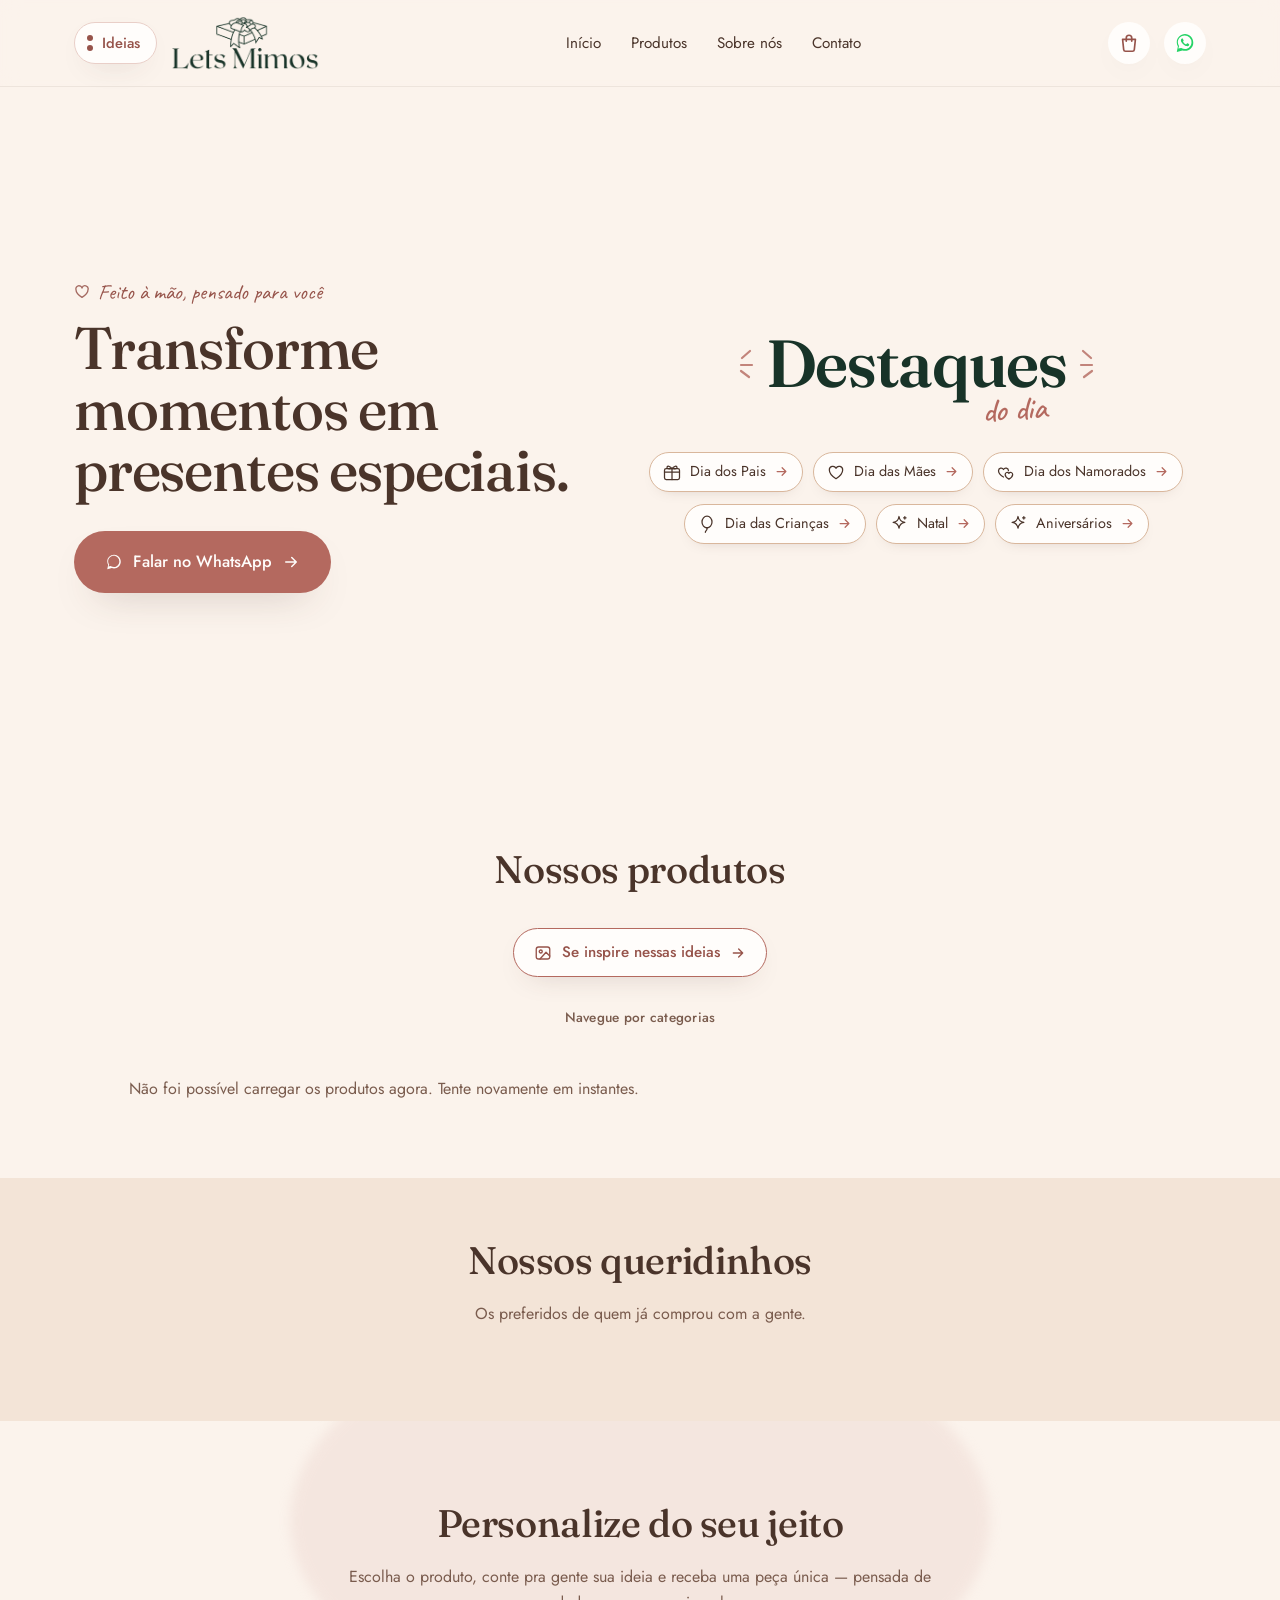
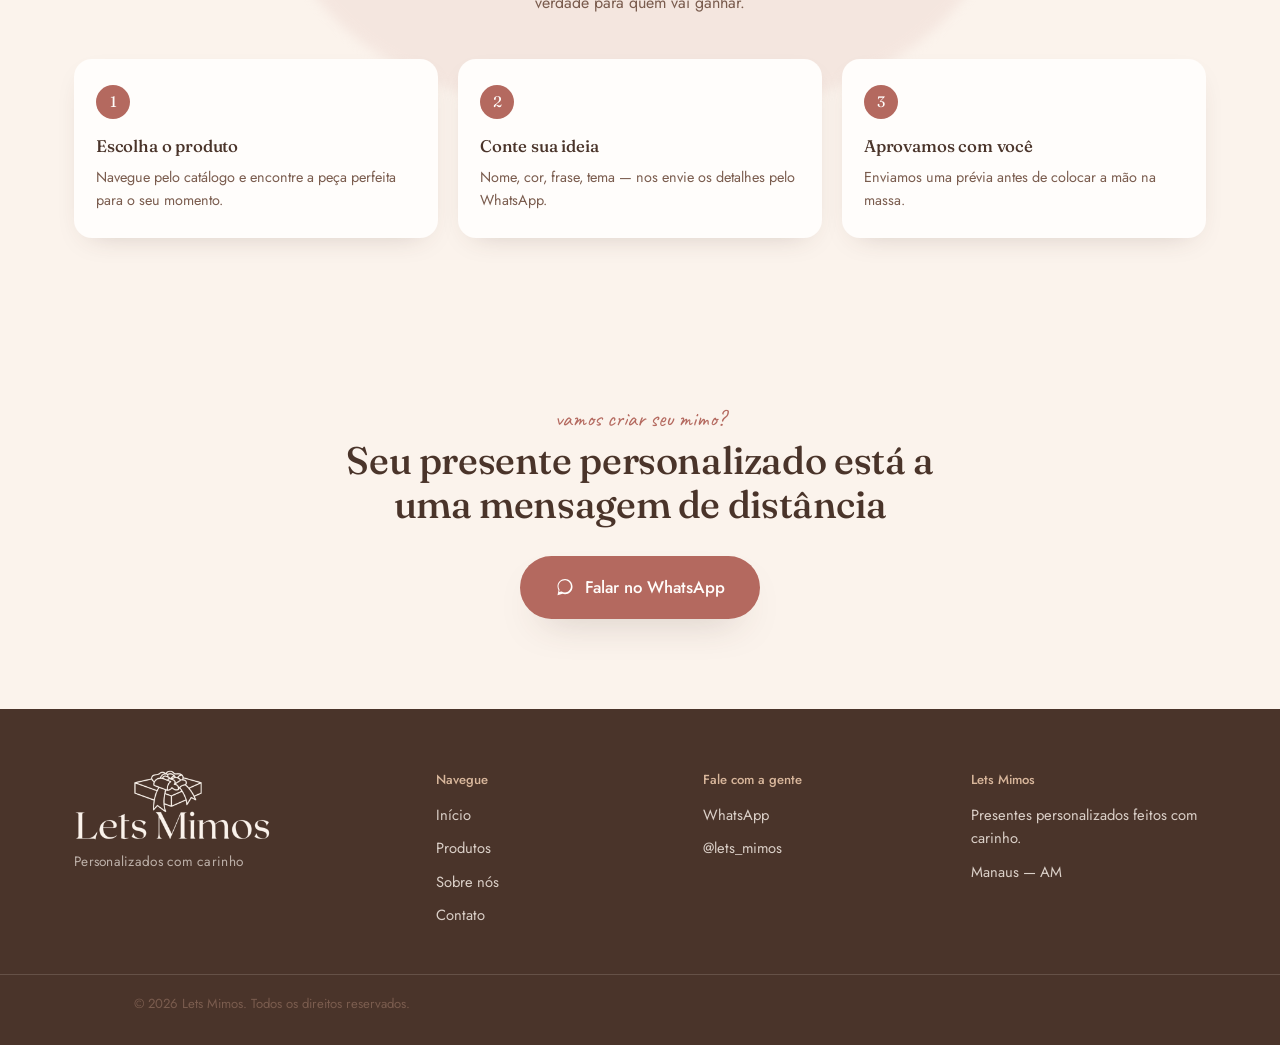
<file: index.html>
<!DOCTYPE html>
<html lang="pt-BR">
<head>
<meta charset="UTF-8">
<meta name="viewport" content="width=device-width, initial-scale=1.0">
<title>Lets Mimos — Personalizados com carinho</title>
<meta name="description" content="Presentes personalizados feitos com carinho: garrafas, cadernos, canecas, chaveiros, ecobags e kits. Peça o seu pelo WhatsApp.">

<link rel="preconnect" href="https://fonts.googleapis.com">
<link rel="preconnect" href="https://fonts.gstatic.com" crossorigin>
<link href="https://fonts.googleapis.com/css2?family=Fraunces:ital,opsz,wght@0,9..144,400;0,9..144,500;0,9..144,600;1,9..144,500&family=Jost:wght@300;400;500;600&family=Caveat:wght@500;600&display=swap" rel="stylesheet">

<link rel="icon" type="image/png" sizes="32x32" href="imagens/favicon-32.png?v=2">
<link rel="apple-touch-icon" sizes="180x180" href="imagens/favicon-180.png?v=2">
<meta name="theme-color" content="#183328">

<link rel="stylesheet" href="css/style.css">
</head>
<body>

<a class="skip-link" href="#produtos">Ir para os produtos</a>

<!-- ===================== HEADER ===================== -->
<header class="site-header" id="topo">
  <div class="header-inner">
    <div class="header-left">
      <button class="ideas-btn" id="ideasBtn" type="button" aria-label="Ideias de presente" aria-expanded="false" aria-controls="ideasDrawer">
        <span class="ideas-dots" aria-hidden="true"><i></i><i></i></span>
        <span class="ideas-btn-label">Ideias</span>
      </button>
      <a class="brand" href="#topo" aria-label="Lets Mimos — voltar ao início">
        <img class="brand-logo" src="imagens/logo.png?v=2" alt="Lets Mimos" width="640" height="234">
      </a>
    </div>

    <nav class="main-nav" id="mainNav">
      <a href="#topo">Início</a>
      <a href="#produtos">Produtos</a>
      <a href="#sobre">Sobre nós</a>
      <a href="#contato">Contato</a>
    </nav>

    <div class="header-actions">
      <button class="cart-btn" id="cartBtn" type="button" aria-label="Abrir carrinho" aria-controls="cartDrawer" aria-expanded="false">
        <svg viewBox="0 0 24 24" width="22" height="22" fill="none" stroke="currentColor" stroke-width="1.8" stroke-linecap="round" stroke-linejoin="round" aria-hidden="true"><path d="M5 8h14l-1.2 11.2a2 2 0 0 1-2 1.8H8.2a2 2 0 0 1-2-1.8L5 8Z"/><path d="M9 10V6.5a3 3 0 0 1 6 0V10"/></svg>
        <span class="cart-count" id="cartCount" hidden>0</span>
      </button>
      <a class="wa-icon-btn" id="headerWaBtn" href="#" target="_blank" rel="noopener" aria-label="Falar no WhatsApp">
        <svg viewBox="0 0 32 32" width="22" height="22" fill="currentColor" aria-hidden="true"><path d="M16.02 3C9.4 3 4 8.36 4 14.96c0 2.2.6 4.27 1.66 6.05L4 29l8.2-2.15a12.9 12.9 0 0 0 3.82.58h.01c6.62 0 12.02-5.36 12.02-11.96C28.05 8.36 22.65 3 16.02 3Zm0 21.86h-.01a10.6 10.6 0 0 1-5.4-1.48l-.39-.23-3.87 1.01 1.03-3.76-.25-.39a9.83 9.83 0 0 1-1.53-5.05c0-5.46 4.46-9.9 9.94-9.9 2.66 0 5.15 1.03 7.03 2.9a9.83 9.83 0 0 1 2.9 6.99c0 5.46-4.46 9.91-9.45 9.91Zm5.45-7.42c-.3-.15-1.76-.87-2.03-.97-.27-.1-.47-.15-.67.15-.2.3-.77.97-.94 1.17-.17.2-.35.22-.65.07-.3-.15-1.25-.46-2.38-1.47-.88-.78-1.47-1.75-1.65-2.05-.17-.3-.02-.46.13-.6.13-.13.3-.35.45-.52.15-.17.2-.3.3-.5.1-.2.05-.37-.02-.52-.07-.15-.67-1.6-.92-2.2-.24-.58-.49-.5-.67-.5-.17-.01-.37-.01-.57-.01-.2 0-.52.07-.79.37-.27.3-1.04 1.02-1.04 2.47 0 1.45 1.06 2.86 1.21 3.06.15.2 2.09 3.2 5.08 4.48.71.31 1.26.49 1.69.62.71.23 1.36.2 1.87.12.57-.08 1.76-.72 2-1.41.25-.7.25-1.29.17-1.41-.07-.13-.27-.2-.57-.35Z"/></svg>
      </a>
      <button class="nav-toggle" id="navToggle" aria-label="Abrir menu" aria-expanded="false" aria-controls="mainNav">
        <span></span><span></span><span></span>
      </button>
    </div>
  </div>
</header>

<!-- ===================== IDEIAS DE PRESENTE (gaveta) ===================== -->
<div class="ideas-overlay" id="ideasOverlay" hidden></div>
<aside class="ideas-drawer" id="ideasDrawer" role="dialog" aria-modal="true" aria-labelledby="ideasTitle" hidden>
  <div class="ideas-head">
    <div>
      <p class="script-note">para inspirar</p>
      <h2 id="ideasTitle">Ideias de presente</h2>
    </div>
    <button class="ideas-close" id="ideasClose" type="button" aria-label="Fechar ideias">
      <svg viewBox="0 0 24 24" width="22" height="22" fill="none" stroke="currentColor" stroke-width="2" stroke-linecap="round" aria-hidden="true"><path d="M6 6l12 12M18 6 6 18"/></svg>
    </button>
  </div>
  <nav class="ideas-body" id="ideasList" aria-label="Ideias de presente">
    <!-- gerado via JS -->
  </nav>
  <a class="ideas-gallery-link" href="galeria.html">
    <span>Ver trabalhos já feitos<small>Se inspire nessas ideias</small></span>
    <svg viewBox="0 0 24 24" width="18" height="18" fill="none" stroke="currentColor" stroke-width="2" stroke-linecap="round" stroke-linejoin="round" aria-hidden="true"><path d="M5 12h14M13 6l6 6-6 6"/></svg>
  </a>
</aside>

<!-- ===================== CARRINHO ===================== -->
<div class="cart-overlay" id="cartOverlay" hidden></div>
<aside class="cart-drawer" id="cartDrawer" role="dialog" aria-modal="true" aria-labelledby="cartTitle" hidden>
  <div class="cart-head">
    <div>
      <p class="script-note">seu pedido</p>
      <h2 id="cartTitle">Carrinho</h2>
    </div>
    <button class="ideas-close" id="cartClose" type="button" aria-label="Fechar carrinho">
      <svg viewBox="0 0 24 24" width="22" height="22" fill="none" stroke="currentColor" stroke-width="2" stroke-linecap="round" aria-hidden="true"><path d="M6 6l12 12M18 6 6 18"/></svg>
    </button>
  </div>
  <div class="cart-body" id="cartBody"><!-- gerado via JS --></div>
  <div class="cart-foot" id="cartFoot" hidden>
    <label class="cart-note">
      <span>Detalhes da personalização <small>(opcional)</small></span>
      <textarea id="cartNote" rows="3" placeholder="Nomes, cores, frases, para quando você precisa…"></textarea>
    </label>
    <div class="cart-total">
      <span>Total</span>
      <strong id="cartTotal">R$ 0,00</strong>
    </div>
    <a class="btn btn-primary cart-send" id="cartSend" href="#" target="_blank" rel="noopener">
      <svg viewBox="0 0 32 32" width="18" height="18" fill="currentColor" aria-hidden="true"><path d="M16.02 3C9.4 3 4 8.36 4 14.96c0 2.2.6 4.27 1.66 6.05L4 29l8.2-2.15a12.9 12.9 0 0 0 3.82.58h.01c6.62 0 12.02-5.36 12.02-11.96C28.05 8.36 22.65 3 16.02 3Z"/></svg>
      Finalizar pedido pelo WhatsApp
    </a>
    <button class="cart-clear" id="cartClear" type="button">Esvaziar carrinho</button>
  </div>
</aside>

<!-- barra do carrinho no celular (aparece quando há itens) -->
<button class="cart-bar" id="cartBar" type="button" hidden>
  <span class="cart-bar-count" id="cartBarCount"></span>
  <strong class="cart-bar-total" id="cartBarTotal"></strong>
  <span class="cart-bar-go">Ver carrinho
    <svg viewBox="0 0 24 24" width="16" height="16" fill="none" stroke="currentColor" stroke-width="2" stroke-linecap="round" stroke-linejoin="round" aria-hidden="true"><path d="M5 12h14M13 6l6 6-6 6"/></svg>
  </span>
</button>

<div class="cart-toast" id="cartToast" role="status" aria-live="polite"></div>

<!-- ===================== PRODUTO ABERTO PELO LINK (?produto=CAD01) ===================== -->
<dialog class="lightbox" id="productViewer" aria-labelledby="productViewerTitle">
  <div class="lightbox-inner">
    <button class="lightbox-close" id="productViewerClose" type="button" aria-label="Fechar">
      <svg viewBox="0 0 24 24" width="22" height="22" fill="none" stroke="currentColor" stroke-width="2" stroke-linecap="round" aria-hidden="true"><path d="M6 6l12 12M18 6 6 18"/></svg>
    </button>
    <div class="lightbox-stage">
      <img id="productViewerImg" alt="">
    </div>
    <div class="lightbox-info">
      <div>
        <span class="product-cat-tag" id="productViewerCat"></span>
        <p class="lightbox-caption"><strong id="productViewerTitle"></strong> <span class="lightbox-code" id="productViewerCode"></span></p>
        <p class="lightbox-desc" id="productViewerDesc" hidden></p>
        <ul class="kit-viewer-items" id="productViewerItems" hidden></ul>
        <p class="lightbox-price" id="productViewerPrice"></p>
      </div>
      <div class="lightbox-actions">
        <div class="buy-row viewer-buy" id="viewerBuy"><!-- gerado via JS --></div>
        <a class="viewer-wa" id="productViewerCta" href="#" target="_blank" rel="noopener">ou pedir só este pelo WhatsApp</a>
      </div>
    </div>
  </div>
</dialog>

<!-- ===================== HERO ===================== -->
<section class="hero" id="hero">
  <div class="hero-inner hero-grid">
    <div class="hero-copy">
      <p class="script-note">
        <svg class="heart-mark" viewBox="0 0 24 24" width="16" height="16" fill="none" stroke="currentColor" stroke-width="2" stroke-linecap="round" stroke-linejoin="round" aria-hidden="true"><path d="M12 20S3 14.5 3 8.6A4.6 4.6 0 0 1 12 6a4.6 4.6 0 0 1 9 2.6C21 14.5 12 20 12 20Z"/></svg>
        Feito à mão, pensado para você
      </p>
      <h1>Transforme momentos em presentes especiais.</h1>
      <a href="#" class="btn btn-primary wa-cta hero-cta" data-wa-msg="Olá! Vim pelo site e quero fazer um pedido personalizado. Pode me ajudar?">
        <svg viewBox="0 0 32 32" width="18" height="18" fill="currentColor" aria-hidden="true"><path d="M16.02 3C9.4 3 4 8.36 4 14.96c0 2.2.6 4.27 1.66 6.05L4 29l8.2-2.15a12.9 12.9 0 0 0 3.82.58h.01c6.62 0 12.02-5.36 12.02-11.96C28.05 8.36 22.65 3 16.02 3Zm0 21.86h-.01a10.6 10.6 0 0 1-5.4-1.48l-.39-.23-3.87 1.01 1.03-3.76-.25-.39a9.83 9.83 0 0 1-1.53-5.05c0-5.46 4.46-9.9 9.94-9.9 2.66 0 5.15 1.03 7.03 2.9a9.83 9.83 0 0 1 2.9 6.99c0 5.46-4.46 9.91-9.45 9.91Z"/></svg>
        Falar no WhatsApp
        <svg class="hero-cta-arrow" viewBox="0 0 24 24" width="18" height="18" fill="none" stroke="currentColor" stroke-width="2" stroke-linecap="round" stroke-linejoin="round" aria-hidden="true"><path d="M5 12h14M13 6l6 6-6 6"/></svg>
      </a>
    </div>

    <!-- Destaques do dia: vêm da Gerência Leiticia → aba Ofertas -->
    <aside class="hero-offers" id="heroOffers" aria-labelledby="offersTitle">
      <div class="offers-head">
        <h2 class="offers-heading" id="offersTitle">
          <span class="offers-title"><svg class="offers-spark" viewBox="0 0 40 40" width="40" height="40" fill="none" stroke="currentColor" stroke-width="2.2" stroke-linecap="round" aria-hidden="true"><path d="M34 8 26 15M36 22H25M33 34l-8-6"/></svg><span>Destaques</span><svg class="offers-spark" viewBox="0 0 40 40" width="40" height="40" fill="none" stroke="currentColor" stroke-width="2.2" stroke-linecap="round" aria-hidden="true"><path d="M6 8l8 7M4 22h11M7 34l8-6"/></svg></span>
          <span class="offers-kicker">do dia</span>
        </h2>
      </div>
      <div class="offers-grid" id="offersGrid">
        <!-- gerado via JS -->
      </div>
    </aside>
  </div>
</section>

<!-- ===================== PRODUTOS ===================== -->
<section class="products" id="produtos">
  <div class="section-inner">
    <div class="products-heading">
      <h2>Nossos produtos</h2>
      <a class="inspire-link" href="galeria.html">
        <svg viewBox="0 0 24 24" width="18" height="18" fill="none" stroke="currentColor" stroke-width="1.8" stroke-linecap="round" stroke-linejoin="round" aria-hidden="true"><rect x="3" y="4" width="18" height="16" rx="3"/><circle cx="9" cy="10" r="2"/><path d="M21 16l-5-5-8 9"/></svg>
        Se inspire nessas ideias
        <svg viewBox="0 0 24 24" width="16" height="16" fill="none" stroke="currentColor" stroke-width="2" stroke-linecap="round" stroke-linejoin="round" aria-hidden="true"><path d="M5 12h14M13 6l6 6-6 6"/></svg>
      </a>
    </div>

    <div class="idea-banner" id="ideaBanner" hidden></div>

    <div class="idea-views" id="ideaViews" role="group" aria-label="Ver kits ou produtos desta ideia" hidden></div>

    <p class="filter-label" id="filterLabel">Navegue por categorias</p>
    <div class="filter-row" id="filterRow">
      <!-- gerado via JS -->
    </div>

    <div class="product-grid" id="productGrid">
      <!-- gerado via JS -->
    </div>
  </div>
</section>

<!-- ===================== QUERIDINHOS ===================== -->
<section class="favorites" id="queridinhos">
  <div class="section-inner">
    <h2>Nossos queridinhos</h2>
    <p class="section-lede">Os preferidos de quem já comprou com a gente.</p>
    <div class="favorites-grid" id="favoritesGrid">
      <!-- gerado via JS -->
    </div>
  </div>
</section>

<!-- ===================== PERSONALIZE ===================== -->
<section class="customize" id="personalize">
  <div class="customize-blob" aria-hidden="true"></div>
  <div class="section-inner customize-inner">
    <div class="customize-copy">
      <h2>Personalize do seu jeito</h2>
      <p>Escolha o produto, conte pra gente sua ideia e receba uma peça única — pensada de verdade para quem vai ganhar.</p>
    </div>

    <ol class="steps">
      <li class="step">
        <span class="step-number">1</span>
        <h3>Escolha o produto</h3>
        <p>Navegue pelo catálogo e encontre a peça perfeita para o seu momento.</p>
      </li>
      <li class="step">
        <span class="step-number">2</span>
        <h3>Conte sua ideia</h3>
        <p>Nome, cor, frase, tema — nos envie os detalhes pelo WhatsApp.</p>
      </li>
      <li class="step">
        <span class="step-number">3</span>
        <h3>Aprovamos com você</h3>
        <p>Enviamos uma prévia antes de colocar a mão na massa.</p>
      </li>
    </ol>
  </div>
</section>

<!-- ===================== CTA FINAL ===================== -->
<section class="final-cta" id="contato">
  <div class="section-inner final-cta-inner">
    <p class="script-note">vamos criar seu mimo?</p>
    <h2>Seu presente personalizado está a uma mensagem de distância</h2>
    <a href="#" class="btn btn-primary btn-large wa-cta" data-wa-msg="Olá! Quero fazer um pedido personalizado na Lets Mimos.">
      <svg viewBox="0 0 32 32" width="20" height="20" fill="currentColor" aria-hidden="true"><path d="M16.02 3C9.4 3 4 8.36 4 14.96c0 2.2.6 4.27 1.66 6.05L4 29l8.2-2.15a12.9 12.9 0 0 0 3.82.58h.01c6.62 0 12.02-5.36 12.02-11.96C28.05 8.36 22.65 3 16.02 3Zm0 21.86h-.01a10.6 10.6 0 0 1-5.4-1.48l-.39-.23-3.87 1.01 1.03-3.76-.25-.39a9.83 9.83 0 0 1-1.53-5.05c0-5.46 4.46-9.9 9.94-9.9 2.66 0 5.15 1.03 7.03 2.9a9.83 9.83 0 0 1 2.9 6.99c0 5.46-4.46 9.91-9.45 9.91Z"/></svg>
      Falar no WhatsApp
    </a>
  </div>
</section>

<!-- ===================== FOOTER ===================== -->
<footer class="site-footer">
  <div class="section-inner footer-inner">
    <div class="footer-brand">
      <img class="footer-logo" src="imagens/logo-claro.png?v=2" alt="Lets Mimos" width="640" height="234">
      <span class="brand-tagline">Personalizados com carinho</span>
    </div>

    <div class="footer-col">
      <h4>Navegue</h4>
      <a href="#topo">Início</a>
      <a href="#produtos">Produtos</a>
      <a href="#sobre">Sobre nós</a>
      <a href="#contato">Contato</a>
    </div>

    <div class="footer-col">
      <h4>Fale com a gente</h4>
      <a href="#" id="footerWaLink" target="_blank" rel="noopener">WhatsApp</a>
      <a href="https://www.instagram.com/lets_mimos/" target="_blank" rel="noopener">@lets_mimos</a>
    </div>

    <div class="footer-col">
      <h4>Lets Mimos</h4>
      <p>Presentes personalizados feitos com carinho.</p>
      <p>Manaus — AM</p>
    </div>
  </div>
  <div class="footer-bottom">
    <p>© <span id="year"></span> Lets Mimos. Todos os direitos reservados.</p>
  </div>
</footer>

<script src="js/script.js"></script>
</body>
</html>
</file>
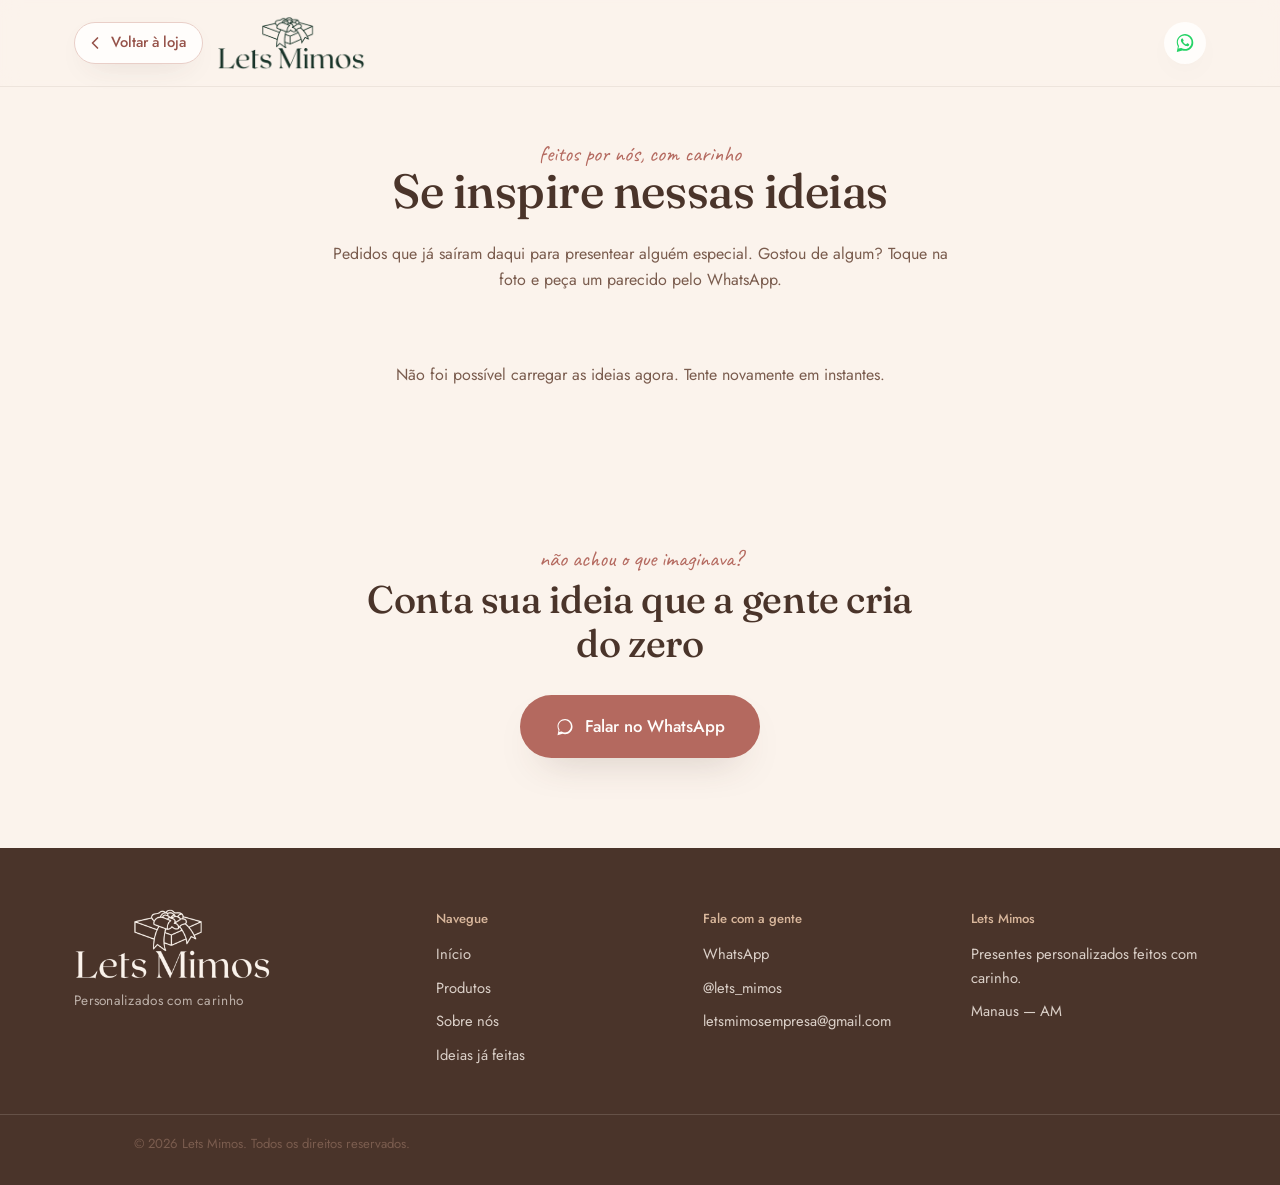
<file: galeria.html>
<!DOCTYPE html>
<html lang="pt-BR">
<head>
<meta charset="UTF-8">
<meta name="viewport" content="width=device-width, initial-scale=1.0">
<title>Se inspire nessas ideias — Lets Mimos</title>
<meta name="description" content="Galeria de presentes personalizados que a Lets Mimos já fez: cadernos, garrafas, quadros e mais. Escolha uma ideia e peça o seu pelo WhatsApp.">

<link rel="preconnect" href="https://fonts.googleapis.com">
<link rel="preconnect" href="https://fonts.gstatic.com" crossorigin>
<link href="https://fonts.googleapis.com/css2?family=Fraunces:ital,opsz,wght@0,9..144,400;0,9..144,500;0,9..144,600;1,9..144,500&family=Jost:wght@300;400;500;600&family=Caveat:wght@500;600&display=swap" rel="stylesheet">

<link rel="icon" type="image/png" sizes="32x32" href="imagens/favicon-32.png?v=2">
<link rel="apple-touch-icon" sizes="180x180" href="imagens/favicon-180.png?v=2">
<meta name="theme-color" content="#183328">

<link rel="stylesheet" href="css/style.css">
</head>
<body>

<a class="skip-link" href="#galeria">Ir para a galeria</a>

<!-- ===================== HEADER ===================== -->
<header class="site-header" id="topo">
  <div class="header-inner">
    <div class="header-left">
      <a class="back-btn" href="index.html" aria-label="Voltar para a loja">
        <svg viewBox="0 0 24 24" width="20" height="20" fill="none" stroke="currentColor" stroke-width="2" stroke-linecap="round" stroke-linejoin="round" aria-hidden="true"><path d="M15 18l-6-6 6-6"/></svg>
        <span class="back-btn-label">Voltar à loja</span>
      </a>
      <a class="brand" href="index.html" aria-label="Lets Mimos — página inicial">
        <img class="brand-logo" src="imagens/logo.png?v=2" alt="Lets Mimos" width="640" height="234">
      </a>
    </div>

    <div class="header-actions">
      <a class="wa-icon-btn" id="headerWaBtn" href="#" target="_blank" rel="noopener" aria-label="Falar no WhatsApp">
        <svg viewBox="0 0 32 32" width="22" height="22" fill="currentColor" aria-hidden="true"><path d="M16.02 3C9.4 3 4 8.36 4 14.96c0 2.2.6 4.27 1.66 6.05L4 29l8.2-2.15a12.9 12.9 0 0 0 3.82.58h.01c6.62 0 12.02-5.36 12.02-11.96C28.05 8.36 22.65 3 16.02 3Zm0 21.86h-.01a10.6 10.6 0 0 1-5.4-1.48l-.39-.23-3.87 1.01 1.03-3.76-.25-.39a9.83 9.83 0 0 1-1.53-5.05c0-5.46 4.46-9.9 9.94-9.9 2.66 0 5.15 1.03 7.03 2.9a9.83 9.83 0 0 1 2.9 6.99c0 5.46-4.46 9.91-9.45 9.91Zm5.45-7.42c-.3-.15-1.76-.87-2.03-.97-.27-.1-.47-.15-.67.15-.2.3-.77.97-.94 1.17-.17.2-.35.22-.65.07-.3-.15-1.25-.46-2.38-1.47-.88-.78-1.47-1.75-1.65-2.05-.17-.3-.02-.46.13-.6.13-.13.3-.35.45-.52.15-.17.2-.3.3-.5.1-.2.05-.37-.02-.52-.07-.15-.67-1.6-.92-2.2-.24-.58-.49-.5-.67-.5-.17-.01-.37-.01-.57-.01-.2 0-.52.07-.79.37-.27.3-1.04 1.02-1.04 2.47 0 1.45 1.06 2.86 1.21 3.06.15.2 2.09 3.2 5.08 4.48.71.31 1.26.49 1.69.62.71.23 1.36.2 1.87.12.57-.08 1.76-.72 2-1.41.25-.7.25-1.29.17-1.41-.07-.13-.27-.2-.57-.35Z"/></svg>
      </a>
    </div>
  </div>
</header>

<!-- ===================== INTRO ===================== -->
<section class="gallery-intro">
  <div class="section-inner">
    <p class="script-note">feitos por nós, com carinho</p>
    <h1>Se inspire nessas ideias</h1>
    <p>Pedidos que já saíram daqui para presentear alguém especial. Gostou de algum? Toque na foto e peça um parecido pelo WhatsApp.</p>
  </div>
</section>

<!-- ===================== GALERIA ===================== -->
<section class="gallery" id="galeria">
  <div class="section-inner">
    <div class="filter-row" id="galleryTabs" role="group" aria-label="Filtrar por tipo">
      <!-- gerado via JS -->
    </div>
    <div id="galleryContent" aria-live="polite">
      <p class="gallery-loading">Carregando as ideias…</p>
    </div>
  </div>
</section>

<!-- ===================== CTA FINAL ===================== -->
<section class="final-cta" id="contato">
  <div class="section-inner final-cta-inner">
    <p class="script-note">não achou o que imaginava?</p>
    <h2>Conta sua ideia que a gente cria do zero</h2>
    <a href="#" class="btn btn-primary btn-large wa-cta" data-wa-msg="Olá! Vi a galeria de ideias da Lets Mimos e quero criar um presente personalizado.">
      <svg viewBox="0 0 32 32" width="20" height="20" fill="currentColor" aria-hidden="true"><path d="M16.02 3C9.4 3 4 8.36 4 14.96c0 2.2.6 4.27 1.66 6.05L4 29l8.2-2.15a12.9 12.9 0 0 0 3.82.58h.01c6.62 0 12.02-5.36 12.02-11.96C28.05 8.36 22.65 3 16.02 3Zm0 21.86h-.01a10.6 10.6 0 0 1-5.4-1.48l-.39-.23-3.87 1.01 1.03-3.76-.25-.39a9.83 9.83 0 0 1-1.53-5.05c0-5.46 4.46-9.9 9.94-9.9 2.66 0 5.15 1.03 7.03 2.9a9.83 9.83 0 0 1 2.9 6.99c0 5.46-4.46 9.91-9.45 9.91Z"/></svg>
      Falar no WhatsApp
    </a>
  </div>
</section>

<!-- ===================== VISUALIZAR FOTO ===================== -->
<dialog class="lightbox" id="lightbox" aria-labelledby="lightboxTitle">
  <div class="lightbox-inner">
    <button class="lightbox-close" id="lightboxClose" type="button" aria-label="Fechar">
      <svg viewBox="0 0 24 24" width="22" height="22" fill="none" stroke="currentColor" stroke-width="2" stroke-linecap="round" aria-hidden="true"><path d="M6 6l12 12M18 6 6 18"/></svg>
    </button>
    <div class="lightbox-stage">
      <button class="lightbox-nav prev" id="lightboxPrev" type="button" aria-label="Foto anterior">
        <svg viewBox="0 0 24 24" width="22" height="22" fill="none" stroke="currentColor" stroke-width="2" stroke-linecap="round" stroke-linejoin="round" aria-hidden="true"><path d="M15 18l-6-6 6-6"/></svg>
      </button>
      <img id="lightboxImg" alt="">
      <button class="lightbox-nav next" id="lightboxNext" type="button" aria-label="Próxima foto">
        <svg viewBox="0 0 24 24" width="22" height="22" fill="none" stroke="currentColor" stroke-width="2" stroke-linecap="round" stroke-linejoin="round" aria-hidden="true"><path d="M9 18l6-6-6-6"/></svg>
      </button>
    </div>
    <div class="lightbox-info">
      <div>
        <span class="product-cat-tag" id="lightboxType"></span>
        <p class="lightbox-caption" id="lightboxTitle"></p>
        <p class="lightbox-price" id="lightboxPrice" hidden></p>
      </div>
      <a class="btn btn-primary" id="lightboxCta" href="#" target="_blank" rel="noopener">Quero um parecido</a>
    </div>
  </div>
</dialog>

<!-- ===================== FOOTER ===================== -->
<footer class="site-footer">
  <div class="section-inner footer-inner">
    <div class="footer-brand">
      <img class="footer-logo" src="imagens/logo-claro.png?v=2" alt="Lets Mimos" width="640" height="234">
      <span class="brand-tagline">Personalizados com carinho</span>
    </div>

    <div class="footer-col">
      <h4>Navegue</h4>
      <a href="index.html">Início</a>
      <a href="index.html#produtos">Produtos</a>
      <a href="index.html#sobre">Sobre nós</a>
      <a href="galeria.html">Ideias já feitas</a>
    </div>

    <div class="footer-col">
      <h4>Fale com a gente</h4>
      <a href="#" id="footerWaLink" target="_blank" rel="noopener">WhatsApp</a>
      <a href="https://www.instagram.com/lets_mimos/" target="_blank" rel="noopener">@lets_mimos</a>
      <a href="mailto:letsmimosempresa@gmail.com">letsmimosempresa@gmail.com</a>
    </div>

    <div class="footer-col">
      <h4>Lets Mimos</h4>
      <p>Presentes personalizados feitos com carinho.</p>
      <p>Manaus — AM</p>
    </div>
  </div>
  <div class="footer-bottom">
    <p>© <span id="year"></span> Lets Mimos. Todos os direitos reservados.</p>
  </div>
</footer>

<script src="js/galeria.js"></script>
</body>
</html>
</file>
<file: css/style.css>
/* ============================================================
   Lets Mimos — folha de estilos
   ============================================================ */

:root {
  --cream:        #FBF3EC;
  --cream-deep:   #F3E4D7;
  --white:        #FFFDFB;
  --rose:         #B4695F;
  --rose-deep:    #96534A;
  --rose-soft:    #E9CFC8;
  --nude:         #D9B79C;
  --brown:        #4A342A;
  --brown-soft:   #7A5C4E;
  --whatsapp:     #25D366;

  --font-display: "Fraunces", serif;
  --font-body:    "Jost", sans-serif;
  --font-script:  "Caveat", cursive;

  --radius-lg: 28px;
  --radius-md: 18px;
  --radius-sm: 10px;

  --shadow-soft: 0 18px 40px -22px rgba(74, 52, 42, 0.35);
  --shadow-card: 0 10px 30px -16px rgba(74, 52, 42, 0.28);

  --content-width: 1180px;
}

@media (prefers-reduced-motion: reduce) {
  * { animation-duration: 0.01ms !important; animation-iteration-count: 1 !important; transition-duration: 0.01ms !important; scroll-behavior: auto !important; }
}

* { box-sizing: border-box; }

/* garante que elementos com o atributo hidden fiquem escondidos mesmo com display definido na classe */
[hidden] { display: none !important; }
html { scroll-behavior: smooth; }

body {
  margin: 0;
  background: var(--cream);
  color: var(--brown);
  font-family: var(--font-body);
  font-size: 16px;
  line-height: 1.6;
  -webkit-font-smoothing: antialiased;
}

img, svg { max-width: 100%; display: block; }

a { color: inherit; text-decoration: none; }

h1, h2, h3 {
  font-family: var(--font-display);
  color: var(--brown);
  margin: 0 0 0.5em;
  font-weight: 500;
  letter-spacing: -0.01em;
}

h1 { font-size: clamp(2.3rem, 5vw, 3.6rem); line-height: 1.08; }
h2 { font-size: clamp(1.7rem, 3.2vw, 2.4rem); line-height: 1.15; }
h3 { font-size: 1.15rem; }

p { margin: 0 0 1em; max-width: 62ch; color: var(--brown-soft); }

.script-note {
  font-family: var(--font-script);
  font-size: 1.4rem;
  color: var(--rose);
  margin: 0 0 0.3em;
  line-height: 1;
}

.section-inner {
  max-width: var(--content-width);
  margin: 0 auto;
  padding: 0 24px;
}

.skip-link {
  position: absolute; left: -999px; top: 0;
  background: var(--brown); color: var(--cream);
  padding: 10px 16px; border-radius: 0 0 8px 0; z-index: 999;
}
.skip-link:focus { left: 0; }

:focus-visible {
  outline: 2.5px solid var(--rose-deep);
  outline-offset: 3px;
}

/* ---------- buttons ---------- */
.btn {
  display: inline-flex;
  align-items: center;
  gap: 10px;
  padding: 14px 26px;
  border-radius: 999px;
  font-family: var(--font-body);
  font-weight: 500;
  font-size: 0.98rem;
  cursor: pointer;
  border: 1.5px solid transparent;
  transition: transform 0.18s ease, box-shadow 0.18s ease, background 0.18s ease;
}
.btn:hover { transform: translateY(-2px); }

.btn-primary {
  background: var(--rose);
  color: var(--white);
  box-shadow: var(--shadow-soft);
}
.btn-primary:hover { background: var(--rose-deep); }

.btn-outline {
  background: transparent;
  border-color: var(--rose);
  color: var(--rose-deep);
}
.btn-outline:hover { background: var(--rose-soft); }

.btn-large { padding: 17px 34px; font-size: 1.05rem; }

.btn svg { flex-shrink: 0; }

/* ---------- icon frames (product placeholders) ---------- */
.icon-frame {
  display: flex; align-items: center; justify-content: center;
  background: var(--white);
  color: var(--rose-deep);
  border-radius: var(--radius-md);
  box-shadow: var(--shadow-card);
  width: 100%; height: 100%;
  padding: 18%;
}
.icon-frame svg { width: 100%; height: 100%; }

/* ============================================================
   HEADER
   ============================================================ */
.site-header {
  position: sticky; top: 0; z-index: 100;
  background: rgba(251, 243, 236, 0.86);
  backdrop-filter: blur(10px);
  border-bottom: 1px solid rgba(74, 52, 42, 0.08);
}
.header-inner {
  max-width: var(--content-width);
  margin: 0 auto;
  padding: 16px 24px;
  display: flex;
  align-items: center;
  justify-content: space-between;
  gap: 20px;
}

.header-left { display: flex; align-items: center; gap: 14px; flex-shrink: 0; }
.brand { display: flex; align-items: center; flex-shrink: 0; }
.brand-logo {
  height: 54px;
  width: auto;
  flex-shrink: 0;
}
.brand-text { display: flex; flex-direction: column; line-height: 1.1; }
.brand-name {
  font-family: var(--font-script);
  font-size: 1.9rem;
  color: var(--rose-deep);
}
.brand-tagline {
  font-size: 0.72rem;
  color: var(--brown-soft);
  letter-spacing: 0.02em;
}

.main-nav { display: flex; gap: 30px; }
.main-nav a {
  font-size: 0.95rem;
  color: var(--brown);
  position: relative;
  padding: 4px 0;
}
.main-nav a::after {
  content: "";
  position: absolute; left: 0; right: 100%; bottom: -2px;
  height: 1.5px; background: var(--rose);
  transition: right 0.25s ease;
}
.main-nav a:hover::after { right: 0; }

.header-actions { display: flex; align-items: center; gap: 14px; }

.wa-icon-btn {
  display: flex; align-items: center; justify-content: center;
  width: 42px; height: 42px;
  border-radius: 50%;
  background: var(--white);
  color: var(--whatsapp);
  box-shadow: var(--shadow-card);
  transition: transform 0.18s ease;
}
.wa-icon-btn:hover { transform: scale(1.06); }

.nav-toggle {
  display: none;
  flex-direction: column;
  gap: 5px;
  width: 34px; height: 34px;
  border: none; background: none; cursor: pointer;
  padding: 6px;
}
.nav-toggle span {
  display: block; height: 2px; width: 100%;
  background: var(--brown);
  border-radius: 2px;
  transition: transform 0.25s ease, opacity 0.25s ease;
}
.nav-toggle[aria-expanded="true"] span:nth-child(1) { transform: translateY(7px) rotate(45deg); }
.nav-toggle[aria-expanded="true"] span:nth-child(2) { opacity: 0; }
.nav-toggle[aria-expanded="true"] span:nth-child(3) { transform: translateY(-7px) rotate(-45deg); }

/* ============================================================
   HERO
   ============================================================ */
.hero {
  position: relative;
  display: flex;
  align-items: center;
  /* ocupa quase a tela toda e deixa "Nossos produtos" aparecer lá embaixo */
  min-height: calc(100vh - 200px);
  min-height: calc(100svh - 200px);
  background: var(--cream);
}

.hero-inner {
  position: relative;
  max-width: var(--content-width);
  margin: 0 auto;
  width: 100%;
  padding: 48px 24px;
}

.hero-grid {
  display: grid;
  grid-template-columns: minmax(0, 0.95fr) minmax(0, 1.1fr);
  gap: clamp(28px, 4vw, 64px);
  align-items: center;
}

.hero-copy { max-width: 540px; }
.hero-copy .script-note {
  display: inline-flex;
  align-items: center;
  gap: 8px;
  color: var(--rose-deep);
  font-size: 1.35rem;
  margin-bottom: 14px;
}
.script-note .heart-mark { flex-shrink: 0; opacity: 0.85; }
.hero-copy h1 {
  color: var(--brown);
  font-size: clamp(2.6rem, 4.6vw, 4rem);
  line-height: 1.04;
  letter-spacing: -0.02em;
  margin-bottom: 30px;
}
.hero-lede {
  font-size: 1.12rem;
  line-height: 1.6;
  max-width: 44ch;
  margin-bottom: 30px;
}
.hero-cta { padding: 17px 30px; font-size: 1.02rem; }
.hero-cta-arrow { transition: transform 0.2s ease; }
.hero-cta:hover .hero-cta-arrow { transform: translateX(4px); }

.hero.no-offers .hero-grid { grid-template-columns: 1fr; }

/* ---------- ofertas (lado direito) ---------- */
.hero-offers { text-align: center; }
.offers-head { margin-bottom: 26px; }
.offers-heading {
  margin: 0;
  display: flex;
  flex-direction: column;
  align-items: center;
}
.offers-kicker {
  display: block;
  margin: -4px 0 0 34%;
  font-family: var(--font-script);
  font-size: clamp(1.8rem, 2.6vw, 2.3rem);
  line-height: 1;
  color: var(--rose);
  transform: rotate(-4deg);
}
.offers-title {
  display: inline-flex; align-items: center; justify-content: center; gap: 10px;
  margin: 0;
  font-family: var(--font-display);
  font-size: clamp(3rem, 5.2vw, 4.6rem);
  font-weight: 600;
  line-height: 1;
  letter-spacing: -0.02em;
  color: #183328; /* verde da logo */
}
.offers-spark { flex-shrink: 0; color: var(--rose); opacity: 0.8; }

.offers-grid {
  display: flex;
  flex-wrap: wrap;
  justify-content: center;
  gap: 12px 10px;
  max-width: 620px;
  margin: 0 auto;
}

/* cada oferta é um botão arredondado (pílula) */
.offer-card {
  display: inline-flex;
  align-items: center;
  gap: 8px;
  padding: 9px 13px 9px 12px;
  border: 1px solid var(--nude);
  border-radius: 999px;
  background: var(--white);
  color: var(--brown);
  text-align: left;
  cursor: pointer;
  font: inherit;
  box-shadow: 0 6px 16px -12px rgba(74, 52, 42, 0.35);
  transition: transform 0.25s ease, background 0.25s ease, border-color 0.25s ease, box-shadow 0.25s ease, color 0.25s ease;
}
.offer-icon { display: flex; flex-shrink: 0; color: var(--brown); transition: color 0.25s ease; }
.offer-text { display: flex; flex-direction: column; line-height: 1.2; }
.offer-name { font-size: 0.9rem; color: var(--brown); white-space: nowrap; }
.offer-detail { margin-top: 1px; font-size: 0.72rem; color: var(--rose-deep); }
.offer-arrow { flex-shrink: 0; color: var(--rose); transition: transform 0.25s ease, color 0.25s ease; }

.offer-card:hover,
.offer-card:focus-visible {
  transform: translateY(-2px);
  background: #F8E6E1;
  border-color: var(--rose);
  box-shadow: var(--shadow-card);
}
.offer-card:hover .offer-icon,
.offer-card:focus-visible .offer-icon { color: var(--rose-deep); }
.offer-card:hover .offer-arrow,
.offer-card:focus-visible .offer-arrow { color: var(--rose-deep); transform: translateX(3px); }


/* ============================================================
   CATEGORIES
   ============================================================ */
.cat-row {
  display: grid;
  grid-template-columns: repeat(4, 1fr);
  gap: 14px;
}
@media (max-width: 720px) { .cat-row { grid-template-columns: repeat(2, 1fr); } }

.cat-chip {
  display: flex;
  flex-direction: column;
  align-items: center;
  gap: 10px;
  padding: 22px 12px;
  background: var(--white);
  border-radius: var(--radius-md);
  box-shadow: var(--shadow-card);
  cursor: pointer;
  border: 1.5px solid transparent;
  transition: border-color 0.2s ease, transform 0.2s ease;
  font-size: 0.92rem;
  color: var(--brown);
}
.cat-chip:hover { transform: translateY(-3px); }
.cat-chip.active { border-color: var(--rose); color: var(--rose-deep); }
.cat-chip .cat-icon {
  width: 30px; height: 30px;
  color: var(--rose-deep);
}

.cat-chip-photo {
  padding: 0;
  aspect-ratio: 1/1;
  background-size: cover;
  background-position: center;
  overflow: hidden;
}
.cat-chip-photo.active { border-width: 2.5px; }

/* ============================================================
   PRODUCTS
   ============================================================ */
.products { padding: 60px 0; scroll-margin-top: 72px; }
.products-heading { text-align: center; margin-bottom: 30px; }
.products-heading p { margin: 0 auto; }

.filter-row {
  display: flex;
  flex-wrap: wrap;
  gap: 10px;
  justify-content: center;
  margin-bottom: 36px;
}
.filter-btn {
  padding: 9px 18px;
  border-radius: 999px;
  border: 1.5px solid var(--nude);
  background: transparent;
  color: var(--brown-soft);
  font-family: var(--font-body);
  font-size: 0.88rem;
  cursor: pointer;
  transition: all 0.2s ease;
}
.filter-btn:hover { border-color: var(--rose); color: var(--rose-deep); }
.filter-btn.active {
  background: var(--rose);
  border-color: var(--rose);
  color: var(--white);
}

.product-grid {
  display: grid;
  grid-template-columns: repeat(auto-fill, minmax(240px, 1fr));
  gap: 26px;
}

.product-card {
  background: var(--white);
  border-radius: var(--radius-md);
  overflow: hidden;
  box-shadow: var(--shadow-card);
  display: flex;
  flex-direction: column;
  transition: transform 0.22s ease, box-shadow 0.22s ease;
}
.product-card:hover { transform: translateY(-5px); box-shadow: var(--shadow-soft); }

.product-photo {
  display: block;
  width: 100%;
  aspect-ratio: 4/5;
  padding: 0;
  border: none;
  border-radius: 0;
  background: var(--cream-deep);
  overflow: hidden;
  cursor: zoom-in;
}
.product-photo.icon-frame { padding: 16%; }
.product-photo img {
  width: 100%;
  height: 100%;
  object-fit: cover;
  border-radius: inherit;
}

.product-body { padding: 18px 20px 22px; display: flex; flex-direction: column; gap: 6px; flex: 1; }
.product-cat-tag {
  align-self: flex-start;
  font-size: 0.72rem;
  color: var(--rose-deep);
  background: var(--rose-soft);
  padding: 3px 10px;
  border-radius: 999px;
  margin-bottom: 4px;
}
.product-body h3 { margin-bottom: 2px; }
.product-desc { font-size: 0.9rem; margin-bottom: 6px; }
.product-price {
  font-family: var(--font-display);
  font-size: 1.3rem;
  color: var(--brown);
  margin: 0 0 12px;
}
.product-price span { font-size: 0.75rem; color: var(--brown-soft); font-family: var(--font-body); }

.product-btn {
  margin-top: auto;
  display: flex;
  align-items: center;
  justify-content: center;
  gap: 8px;
  padding: 11px 16px;
  border-radius: 999px;
  background: var(--cream-deep);
  color: var(--rose-deep);
  font-size: 0.88rem;
  font-weight: 500;
  transition: background 0.2s ease, color 0.2s ease;
}
.product-btn:hover { background: var(--rose); color: var(--white); }
.product-btn-icon { flex-shrink: 0; display: none; }
.product-btn .label-short { display: none; }

/* ============================================================
   FAVORITES
   ============================================================ */
.favorites { padding: 60px 0; background: var(--cream-deep); }
.favorites h2, .favorites .section-lede { text-align: center; }
.favorites .section-lede { margin: 0 auto 34px; }

.favorites-grid {
  display: grid;
  grid-template-columns: repeat(auto-fit, minmax(220px, 1fr));
  gap: 22px;
}
.fav-card {
  background: var(--white);
  border-radius: var(--radius-md);
  box-shadow: var(--shadow-card);
  padding: 22px;
  text-align: center;
}
.fav-photo {
  width: 88px; height: 88px;
  margin: 0 auto 14px;
  border-radius: 50%;
  background: var(--cream-deep);
  overflow: hidden;
}
.fav-photo.icon-frame { padding: 20%; }
.fav-photo img {
  width: 100%;
  height: 100%;
  object-fit: cover;
  border-radius: 50%;
}
.fav-card h3 { margin-bottom: 4px; font-size: 1.05rem; }
.fav-card .product-price { font-size: 1.1rem; margin-bottom: 0; }

/* ============================================================
   CUSTOMIZE / STEPS
   ============================================================ */
.customize { position: relative; padding: 80px 0; overflow: hidden; }
.customize-blob {
  position: absolute; top: -100px; left: 50%; transform: translateX(-50%);
  width: 700px; height: 400px;
  background: var(--rose-soft);
  opacity: 0.35;
  border-radius: 50%;
  filter: blur(6px);
  z-index: 0;
}
.customize-inner { position: relative; z-index: 1; }
.customize-copy { max-width: 640px; margin: 0 auto 44px; text-align: center; }
.customize-copy p { margin: 0 auto; }

.steps {
  list-style: none;
  margin: 0; padding: 0;
  display: grid;
  grid-template-columns: repeat(3, 1fr);
  gap: 20px;
}

.step {
  background: var(--white);
  border-radius: var(--radius-md);
  padding: 26px 22px;
  box-shadow: var(--shadow-card);
}
.step-number {
  display: inline-flex;
  align-items: center; justify-content: center;
  width: 34px; height: 34px;
  border-radius: 50%;
  background: var(--rose);
  color: var(--white);
  font-family: var(--font-display);
  font-size: 0.95rem;
  margin-bottom: 14px;
}
.step h3 { margin-bottom: 6px; font-size: 1.05rem; }
.step p { font-size: 0.9rem; margin: 0; }

/* ============================================================
   KITS
   ============================================================ */
.kits { padding: 60px 0 80px; }
.kits-card {
  background: var(--brown);
  color: var(--cream);
  border-radius: var(--radius-lg);
  padding: 56px;
  display: grid;
  grid-template-columns: 1.2fr 0.8fr;
  gap: 40px;
  align-items: center;
}
.kits-card h2, .kits-card p { color: var(--cream); }
.kits-card p { opacity: 0.85; }
.kits-card .btn-outline { border-color: var(--nude); color: var(--cream); }
.kits-card .btn-outline:hover { background: rgba(255,255,255,0.08); }

.kits-visual { max-width: 200px; margin: 0 auto; aspect-ratio: 1/1; }
.kits-visual .icon-frame { background: var(--cream); color: var(--rose-deep); }

/* ============================================================
   ABOUT
   ============================================================ */
.about { padding: 80px 0; }
.about-inner {
  display: grid;
  grid-template-columns: 0.7fr 1.3fr;
  gap: 50px;
  align-items: center;
}
.about-visual { max-width: 220px; aspect-ratio: 1/1; }
.about-visual .icon-frame { border-radius: 50%; }
.about-copy p { max-width: 60ch; }

/* ============================================================
   TESTIMONIALS
   ============================================================ */
.testimonials { padding: 60px 0 80px; background: var(--cream-deep); }
.testimonials h2 { text-align: center; margin-bottom: 34px; }

.testimonial-track {
  display: grid;
  grid-template-columns: repeat(3, 1fr);
  gap: 22px;
}
@media (max-width: 900px) { .testimonial-track { grid-template-columns: 1fr; } }

.testimonial-card {
  background: var(--white);
  border-radius: var(--radius-md);
  padding: 26px;
  box-shadow: var(--shadow-card);
}
.testimonial-stars { color: var(--rose); font-size: 0.95rem; margin-bottom: 10px; letter-spacing: 2px; }
.testimonial-quote { font-style: italic; margin-bottom: 14px; }
.testimonial-name { font-weight: 500; color: var(--brown); font-size: 0.92rem; }

/* ============================================================
   FINAL CTA
   ============================================================ */
.final-cta { padding: 90px 0; text-align: center; }
.final-cta-inner { max-width: 640px; margin: 0 auto; }
.final-cta h2 { margin-bottom: 30px; }

/* ============================================================
   FOOTER
   ============================================================ */
.site-footer { background: var(--brown); color: var(--cream); padding: 60px 0 0; }
.footer-inner {
  display: grid;
  grid-template-columns: 1.4fr 1fr 1fr 1fr;
  gap: 32px;
  padding-bottom: 46px;
}
.footer-brand { display: flex; flex-direction: column; align-items: flex-start; gap: 10px; }
.footer-logo {
  height: 72px;
  width: auto;
}
.footer-brand .brand-tagline { color: rgba(251,243,236,0.65); font-size: 0.85rem; }

.footer-col { display: flex; flex-direction: column; gap: 10px; }
.footer-col h4 {
  font-family: var(--font-body);
  font-size: 0.82rem;
  text-transform: none;
  color: var(--nude);
  margin: 0 0 4px;
  font-weight: 500;
}
.footer-col a, .footer-col p { color: rgba(251,243,236,0.82); font-size: 0.92rem; margin: 0; }
.footer-col a:hover { color: var(--cream); }

.footer-bottom {
  border-top: 1px solid rgba(251,243,236,0.15);
  padding: 18px 24px;
  text-align: center;
  font-size: 0.82rem;
  color: rgba(251,243,236,0.6);
}

/* ============================================================
   IDEIAS DE PRESENTE — botão, gaveta e faixa de filtro
   ============================================================ */
.ideas-btn {
  display: inline-flex; align-items: center; gap: 9px;
  height: 42px;
  padding: 0 16px 0 12px;
  border-radius: 999px;
  border: 1.5px solid var(--rose-soft);
  background: var(--white);
  color: var(--rose-deep);
  font: 500 0.92rem var(--font-body);
  cursor: pointer;
  box-shadow: var(--shadow-card);
  transition: border-color 0.18s ease, transform 0.18s ease;
}
.ideas-btn:hover { border-color: var(--rose); transform: translateY(-1px); }
.ideas-btn[aria-expanded="true"] { border-color: var(--rose); }
.ideas-dots { display: inline-flex; flex-direction: column; gap: 4px; }
.ideas-dots i {
  display: block;
  width: 6px; height: 6px;
  border-radius: 50%;
  background: currentColor;
}

.ideas-overlay {
  position: fixed; inset: 0; z-index: 200;
  background: rgba(74, 52, 42, 0.38);
  opacity: 0;
  transition: opacity 0.25s ease;
}
.ideas-overlay.show { opacity: 1; }

.ideas-drawer {
  position: fixed; top: 0; left: 0; bottom: 0; z-index: 210;
  width: min(380px, 88vw);
  background: var(--cream);
  box-shadow: 18px 0 50px -20px rgba(74, 52, 42, 0.45);
  display: flex; flex-direction: column;
  transform: translateX(-102%);
  transition: transform 0.28s ease;
  padding-top: env(safe-area-inset-top, 0px);
}
.ideas-drawer.open { transform: translateX(0); }

.ideas-head {
  display: flex; align-items: flex-start; justify-content: space-between; gap: 12px;
  padding: 22px 20px 16px 24px;
  border-bottom: 1px solid rgba(74, 52, 42, 0.1);
}
.ideas-head h2 { margin: 0; font-size: 1.55rem; }
.ideas-head .script-note { font-size: 1.2rem; }
.ideas-close {
  display: flex; align-items: center; justify-content: center;
  width: 40px; height: 40px;
  border: none; border-radius: 50%;
  background: var(--white);
  color: var(--brown);
  cursor: pointer;
  box-shadow: var(--shadow-card);
  flex-shrink: 0;
}

.ideas-body {
  flex: 1;
  overflow-y: auto;
  padding: 8px 12px calc(28px + env(safe-area-inset-bottom, 0px));
  overscroll-behavior: contain;
}
.ideas-group { padding: 14px 12px 6px; }
.ideas-group + .ideas-group { border-top: 1px solid rgba(74, 52, 42, 0.1); margin-top: 6px; }

/* título do grupo: faixa colorida com ícone, bem diferente dos itens */
.ideas-group-title {
  display: flex; align-items: center; gap: 10px;
  margin: 0 -12px 6px;
  padding: 10px 14px;
  border-radius: var(--radius-sm);
  background: var(--rose);
  color: var(--white);
  font-family: var(--font-display);
  font-size: 1.05rem;
  font-weight: 600;
}
.ideas-group-title svg { flex-shrink: 0; opacity: 0.95; }
.ideas-group ul { list-style: none; margin: 0; padding: 0; }

.idea-link {
  display: flex; align-items: center; justify-content: space-between; gap: 12px;
  padding: 10px 12px;
  margin: 0 -12px;
  width: calc(100% + 24px);
  border: none;
  border-radius: var(--radius-sm);
  background: none;
  color: var(--brown);
  font: 400 0.96rem/1.35 var(--font-body);
  text-align: left;
  cursor: pointer;
}
.idea-link:hover { background: var(--white); }
.idea-link.active { background: var(--white); color: var(--rose-deep); font-weight: 500; }
.idea-link small { display: block; font-size: 0.78rem; color: var(--brown-soft); margin-top: 2px; }
.idea-arrow { flex-shrink: 0; color: var(--nude); transition: color 0.18s ease, transform 0.18s ease; }
.idea-link:hover .idea-arrow, .idea-link.active .idea-arrow { color: var(--rose-deep); transform: translateX(2px); }

body.no-scroll { overflow: hidden; }

/* faixa que aparece acima dos produtos quando uma ideia está ativa */
/* fica "grudada" logo abaixo do cabeçalho enquanto o cliente rola os produtos da ideia */
.idea-banner {
  position: sticky;
  top: calc(var(--header-h, 86px) + 10px);
  z-index: 40;
  display: flex; align-items: center; gap: 14px;
  max-width: 860px;
  margin: 0 auto 22px;
  padding: 8px 8px 8px 8px;
  background: rgba(255, 253, 251, 0.96);
  backdrop-filter: blur(8px);
  border: 1.5px solid var(--rose-soft);
  border-radius: 999px;
  box-shadow: var(--shadow-card);
}
.idea-back {
  display: inline-flex; align-items: center; gap: 8px;
  flex-shrink: 0;
  padding: 10px 18px 10px 14px;
  border: none;
  border-radius: 999px;
  background: var(--rose);
  color: var(--white);
  font: 500 0.92rem var(--font-body);
  cursor: pointer;
  transition: background 0.2s ease, transform 0.2s ease;
}
.idea-back:hover { background: var(--rose-deep); transform: translateX(-2px); }
.idea-back-short { display: none; }
.idea-banner-text {
  flex: 1;
  min-width: 0;
  margin: 0;
  color: var(--brown-soft);
  font-size: 0.95rem;
  white-space: nowrap; overflow: hidden; text-overflow: ellipsis;
}
.idea-banner-text strong { color: var(--rose-deep); font-weight: 500; }
.idea-clear {
  display: inline-flex; align-items: center; gap: 6px;
  flex-shrink: 0;
  padding: 9px 14px;
  border: 1px solid var(--nude);
  border-radius: 999px;
  background: var(--white);
  color: var(--rose-deep);
  font: 500 0.86rem var(--font-body);
  cursor: pointer;
  transition: border-color 0.2s ease, background 0.2s ease;
}
.idea-clear:hover { border-color: var(--rose); background: #F8E6E1; }

.idea-empty {
  grid-column: 1 / -1;
  text-align: center;
  padding: 36px 20px;
  background: var(--white);
  border-radius: var(--radius-md);
  box-shadow: var(--shadow-card);
}
.idea-empty h3 { margin-bottom: 6px; }
.idea-empty p { margin: 0 auto 18px; }

/* ============================================================
   SE INSPIRE NESSAS IDEIAS — botão, link na gaveta e galeria
   ============================================================ */
.inspire-link {
  display: inline-flex; align-items: center; gap: 10px;
  margin-top: 18px;
  padding: 11px 20px;
  border-radius: 999px;
  border: 1.5px solid var(--rose);
  background: var(--white);
  color: var(--rose-deep);
  font-weight: 500;
  font-size: 0.95rem;
  box-shadow: var(--shadow-card);
  transition: background 0.18s ease, color 0.18s ease, transform 0.18s ease;
}
.inspire-link:hover { background: var(--rose); color: var(--white); transform: translateY(-2px); }

.ideas-gallery-link {
  display: flex; align-items: center; justify-content: space-between; gap: 12px;
  margin: 0 16px calc(16px + env(safe-area-inset-bottom, 0px));
  padding: 14px 16px;
  border-radius: var(--radius-md);
  background: var(--rose);
  color: var(--white);
  font-weight: 500;
}
.ideas-gallery-link small { display: block; font-weight: 400; font-size: 0.8rem; opacity: 0.85; }
.ideas-gallery-link:hover { background: var(--rose-deep); }

.back-btn {
  display: inline-flex; align-items: center; gap: 6px;
  height: 42px;
  padding: 0 16px 0 10px;
  border-radius: 999px;
  border: 1.5px solid var(--rose-soft);
  background: var(--white);
  color: var(--rose-deep);
  font-size: 0.92rem;
  font-weight: 500;
  box-shadow: var(--shadow-card);
}
.back-btn:hover { border-color: var(--rose); }

.gallery-intro { padding: 56px 0 8px; text-align: center; }
.gallery-intro p { margin: 0 auto; }
.gallery-intro h1 { font-size: clamp(2rem, 4.4vw, 3rem); }

.gallery { padding: 26px 0 40px; scroll-margin-top: 72px; }
.tab-count { font-size: 0.78rem; opacity: 0.7; margin-left: 2px; }
.gallery-loading { text-align: center; margin: 30px auto; }

.gallery-group + .gallery-group { margin-top: 44px; }
.gallery-group-head {
  display: flex; align-items: baseline; justify-content: space-between; gap: 12px; flex-wrap: wrap;
  margin-bottom: 16px;
}
.gallery-group-head h2 { margin: 0; font-size: clamp(1.4rem, 2.6vw, 1.8rem); }
.gallery-see-all {
  border: none; background: none; cursor: pointer;
  font: 500 0.9rem var(--font-body);
  color: var(--rose-deep);
  text-decoration: underline;
  text-underline-offset: 3px;
  padding: 4px 0;
}

/* grade alinhada: todas as fotos no mesmo formato (a foto inteira abre no clique) */
.gallery-grid { display: grid; grid-template-columns: repeat(3, minmax(0, 1fr)); gap: 18px; }
.gallery-item {
  position: relative;
  display: block;
  width: 100%;
  margin: 0;
  padding: 0;
  border: none;
  aspect-ratio: 4 / 5;
  border-radius: var(--radius-md);
  overflow: hidden;
  background: var(--cream-deep);
  box-shadow: var(--shadow-card);
  cursor: zoom-in;
  break-inside: avoid;
  transition: transform 0.2s ease, box-shadow 0.2s ease;
}
.gallery-item:hover { transform: translateY(-3px); box-shadow: var(--shadow-soft); }
.gallery-item img { width: 100%; height: 100%; object-fit: cover; object-position: center; display: block; }
.gallery-caption {
  position: absolute; left: 10px; right: 10px; bottom: 10px;
  padding: 6px 12px;
  border-radius: 999px;
  background: rgba(255, 253, 251, 0.92);
  color: var(--brown);
  font-size: 0.82rem;
  text-align: left;
  white-space: nowrap; overflow: hidden; text-overflow: ellipsis;
  width: fit-content; max-width: calc(100% - 20px);
}

.lightbox {
  width: min(920px, calc(100vw - 32px));
  max-height: calc(100dvh - 32px);
  padding: 0;
  border: none;
  border-radius: var(--radius-lg);
  background: var(--cream);
  color: var(--brown);
  overflow: hidden;
}
.lightbox::backdrop { background: rgba(74, 52, 42, 0.72); }
.lightbox-inner { position: relative; display: flex; flex-direction: column; max-height: calc(100dvh - 32px); }
.lightbox-close {
  position: absolute; top: 12px; right: 12px; z-index: 2;
  display: flex; align-items: center; justify-content: center;
  width: 42px; height: 42px;
  border: none; border-radius: 50%;
  background: var(--white);
  color: var(--brown);
  box-shadow: var(--shadow-card);
  cursor: pointer;
}
.lightbox-stage {
  position: relative;
  flex: 1;
  min-height: 0;
  display: flex; align-items: center; justify-content: center;
  background: var(--cream-deep);
}
.lightbox-stage img {
  max-width: 100%;
  max-height: calc(100dvh - 190px);
  object-fit: contain;
}
.lightbox-nav {
  position: absolute; top: 50%; transform: translateY(-50%);
  display: flex; align-items: center; justify-content: center;
  width: 44px; height: 44px;
  border: none; border-radius: 50%;
  background: rgba(255, 253, 251, 0.94);
  color: var(--brown);
  box-shadow: var(--shadow-card);
  cursor: pointer;
}
.lightbox-nav.prev { left: 12px; }
.lightbox-nav.next { right: 12px; }
.lightbox-info {
  display: flex; align-items: center; justify-content: space-between; gap: 16px; flex-wrap: wrap;
  padding: 16px 20px calc(16px + env(safe-area-inset-bottom, 0px));
}
.lightbox-caption { margin: 6px 0 0; color: var(--brown); font-size: 1rem; }
.lightbox-price {
  margin: 2px 0 0;
  font-family: var(--font-display);
  font-size: 1.3rem;
  color: var(--brown);
}

.lightbox-caption strong { font-weight: 500; }
.lightbox-code { font-size: 0.8rem; color: var(--brown-soft); margin-left: 4px; }
.lightbox-desc { margin: 4px 0 0; font-size: 0.9rem; }
.lightbox-actions { display: flex; gap: 10px; flex-wrap: wrap; }

/* ---------- vitrines por categoria ---------- */
.filter-label {
  text-align: center;
  margin: 0 auto 12px;
  font-size: 0.85rem;
  font-weight: 500;
  letter-spacing: 0.02em;
  color: var(--brown-soft);
}

.product-grid.shelves-mode { display: block; }

.shelf + .shelf { margin-top: 42px; }
.shelf-head {
  display: flex; align-items: center; justify-content: space-between; gap: 12px;
  margin-bottom: 14px;
  padding-bottom: 10px;
  border-bottom: 1px solid rgba(74, 52, 42, 0.1);
}
.shelf-head h3 {
  margin: 0;
  font-size: clamp(1.25rem, 2.2vw, 1.55rem);
  display: flex; align-items: center; gap: 10px;
}
.shelf-count {
  font-family: var(--font-body);
  font-size: 0.75rem;
  padding: 2px 9px;
  border-radius: 999px;
  background: var(--rose-soft);
  color: var(--rose-deep);
}
.shelf-actions { display: flex; align-items: center; gap: 8px; }
.shelf-arrow {
  display: flex; align-items: center; justify-content: center;
  width: 38px; height: 38px;
  border-radius: 50%;
  border: 1.5px solid var(--nude);
  background: var(--white);
  color: var(--brown);
  cursor: pointer;
  transition: border-color 0.18s ease, color 0.18s ease, opacity 0.18s ease;
}
.shelf-arrow:hover:not(:disabled) { border-color: var(--rose); color: var(--rose-deep); }
.shelf-arrow:disabled { opacity: 0.35; cursor: default; }
.shelf.no-scroll-needed .shelf-arrow { display: none; }
.shelf-all {
  border: none; background: none; cursor: pointer;
  padding: 8px 4px 8px 8px;
  font: 500 0.92rem var(--font-body);
  color: var(--rose-deep);
  text-decoration: underline;
  text-underline-offset: 3px;
  white-space: nowrap;
}

.shelf-track {
  display: flex;
  gap: 20px;
  overflow-x: auto;
  scroll-snap-type: x mandatory;
  scroll-behavior: smooth;
  padding: 4px 4px 22px;
  margin: 0 -4px;
  scrollbar-width: none;
  -webkit-overflow-scrolling: touch;
}
.shelf-track::-webkit-scrollbar { display: none; }
.shelf-track > .product-card {
  flex: 0 0 250px;
  scroll-snap-align: start;
}

/* ---------- kits dentro das ideias ---------- */
.idea-views {
  display: flex; justify-content: center; gap: 10px; flex-wrap: wrap;
  margin: 0 auto 30px;
}
.idea-view-btn {
  display: inline-flex; align-items: center; gap: 8px;
  padding: 11px 20px;
  border-radius: 999px;
  border: 1.5px solid var(--nude);
  background: var(--white);
  color: var(--brown);
  font: 500 0.95rem var(--font-body);
  cursor: pointer;
  transition: all 0.2s ease;
}
.idea-view-btn:hover { border-color: var(--rose); color: var(--rose-deep); }
.idea-view-btn.active { background: var(--rose); border-color: var(--rose); color: var(--white); box-shadow: var(--shadow-soft); }
.idea-view-count {
  min-width: 24px; padding: 1px 8px;
  border-radius: 999px;
  background: var(--rose-soft);
  color: var(--rose-deep);
  font-size: 0.78rem;
  text-align: center;
}
.idea-view-btn.active .idea-view-count { background: rgba(255, 253, 251, 0.25); color: var(--white); }

.kit-tag { background: var(--brown); color: var(--cream); }
.kit-items { font-size: 0.88rem; margin: 0 0 6px; }
.kit-old { font-family: var(--font-body); font-size: 0.85rem; color: var(--brown-soft); font-weight: 400; margin-right: 4px; }
.kit-save {
  align-self: flex-start;
  display: inline-block;
  margin: -6px 0 12px;
  padding: 2px 10px;
  border-radius: 999px;
  background: #E3F1E6;
  color: #2E6B45;
  font-family: var(--font-body);
  font-size: 0.76rem;
  font-weight: 500;
}
.lightbox-price .kit-save { margin: 0 0 0 6px; vertical-align: middle; }

/* mosaico com as fotos dos itens quando o kit não tem foto própria */
.kit-collage { display: grid; width: 100%; height: 100%; gap: 2px; background: var(--white); }
.kit-collage img { width: 100%; height: 100%; object-fit: cover; border-radius: 0 !important; }
.kit-collage.n2 { grid-template-columns: 1fr 1fr; }
.kit-collage.n3 { grid-template-columns: 1fr 1fr; grid-template-rows: 1fr 1fr; }
.kit-collage.n3 img:first-child { grid-row: span 2; }
.kit-collage.n4 { grid-template-columns: 1fr 1fr; grid-template-rows: 1fr 1fr; }

.kit-viewer-items {
  list-style: none; margin: 10px 0 4px; padding: 0;
  display: flex; flex-wrap: wrap; gap: 8px;
}
.kit-viewer-items li {
  display: flex; align-items: center; gap: 8px;
  padding: 4px 12px 4px 4px;
  border-radius: 999px;
  background: var(--white);
  box-shadow: var(--shadow-card);
  font-size: 0.85rem;
}
.kv-thumb { width: 30px; height: 30px; border-radius: 50%; overflow: hidden; background: var(--cream-deep); flex-shrink: 0; }
.kv-thumb img { width: 100%; height: 100%; object-fit: cover; }

/* valores na galeria */
.gallery-price {
  position: absolute; top: 10px; right: 10px;
  padding: 4px 11px;
  border-radius: 999px;
  background: var(--rose);
  color: var(--white);
  font-size: 0.82rem;
  font-weight: 500;
  box-shadow: 0 4px 12px -6px rgba(74, 52, 42, 0.5);
}
.gallery-from { margin: 4px 0 0; font-size: 0.95rem; color: var(--brown-soft); }
.gallery-from strong { color: var(--rose-deep); font-weight: 500; }
.gallery-type-head { text-align: center; margin: -8px 0 18px; }
.gallery-type-head .gallery-from { margin: 0 auto; font-size: 1.05rem; }


/* ============================================================
   CARRINHO
   ============================================================ */
.cart-btn {
  position: relative;
  display: flex; align-items: center; justify-content: center;
  width: 42px; height: 42px;
  border: none;
  border-radius: 50%;
  background: var(--white);
  color: var(--rose-deep);
  box-shadow: var(--shadow-card);
  cursor: pointer;
  transition: transform 0.18s ease;
}
.cart-btn:hover { transform: scale(1.06); }
.cart-btn.bump { animation: cartBump 0.45s ease; }
@keyframes cartBump { 30% { transform: scale(1.18); } 60% { transform: scale(0.94); } }
.cart-count {
  position: absolute; top: -4px; right: -4px;
  min-width: 20px; height: 20px;
  padding: 0 5px;
  border-radius: 999px;
  background: var(--rose);
  color: var(--white);
  font: 600 0.7rem/20px var(--font-body);
  text-align: center;
  box-shadow: 0 0 0 2px var(--cream);
}

/* quantidade + Adicionar */
.buy-row { display: flex; align-items: center; gap: 8px; margin-top: auto; }
.qty {
  display: inline-flex; align-items: center;
  flex-shrink: 0;
  height: 40px;
  border: 1px solid var(--nude);
  border-radius: 999px;
  background: var(--white);
  overflow: hidden;
}
.qty-btn {
  width: 32px; height: 100%;
  border: none; background: none;
  color: var(--rose-deep);
  font: 500 1.15rem/1 var(--font-body);
  cursor: pointer;
}
.qty-btn:hover { background: var(--cream-deep); }
.qty-val { min-width: 22px; text-align: center; font-weight: 500; font-variant-numeric: tabular-nums; color: var(--brown); }
.add-btn {
  flex: 1;
  display: inline-flex; align-items: center; justify-content: center; gap: 7px;
  height: 40px;
  padding: 0 14px;
  border: none;
  border-radius: 999px;
  background: var(--rose);
  color: var(--white);
  font: 500 0.9rem var(--font-body);
  cursor: pointer;
  transition: background 0.2s ease, transform 0.2s ease;
  white-space: nowrap;
}
.add-btn:hover { background: var(--rose-deep); }
.add-btn:active { transform: scale(0.97); }
.add-btn.added { background: #2E7A50; }

/* produto ampliado */
.lightbox-actions { flex-direction: column; align-items: stretch; min-width: 280px; }
.viewer-buy .qty { height: 46px; }
.viewer-buy .add-btn { height: 46px; font-size: 0.98rem; }
.viewer-wa {
  text-align: center;
  font-size: 0.86rem;
  color: var(--rose-deep);
  text-decoration: underline;
  text-underline-offset: 3px;
}

/* queridinhos viraram botões que abrem o produto */
button.fav-card { border: none; font: inherit; color: inherit; cursor: pointer; width: 100%; transition: transform 0.2s ease; }
button.fav-card:hover { transform: translateY(-3px); }
.fav-card .fav-photo { display: block; }

/* gaveta do carrinho (abre pela direita) */
.cart-overlay {
  position: fixed; inset: 0; z-index: 200;
  background: rgba(74, 52, 42, 0.38);
  opacity: 0;
  transition: opacity 0.25s ease;
}
.cart-overlay.show { opacity: 1; }
.cart-drawer {
  position: fixed; top: 0; right: 0; bottom: 0; z-index: 210;
  width: min(420px, 92vw);
  background: var(--cream);
  box-shadow: -18px 0 50px -20px rgba(74, 52, 42, 0.45);
  display: flex; flex-direction: column;
  transform: translateX(102%);
  transition: transform 0.28s ease;
  padding-top: env(safe-area-inset-top, 0px);
}
.cart-drawer.open { transform: translateX(0); }
.cart-head {
  display: flex; align-items: flex-start; justify-content: space-between; gap: 12px;
  padding: 22px 20px 16px 24px;
  border-bottom: 1px solid rgba(74, 52, 42, 0.1);
}
.cart-head h2 { margin: 0; font-size: 1.55rem; }
.cart-head .script-note { font-size: 1.2rem; }
.cart-body { flex: 1; overflow-y: auto; padding: 8px 16px; overscroll-behavior: contain; }

.cart-list { list-style: none; margin: 0; padding: 0; }
.cart-item {
  display: grid;
  grid-template-columns: 72px minmax(0, 1fr) 32px;
  gap: 12px;
  padding: 14px 4px;
  border-bottom: 1px solid rgba(74, 52, 42, 0.08);
}
.cart-thumb { width: 72px; height: 72px; border-radius: var(--radius-sm); overflow: hidden; background: var(--cream-deep); }
.cart-thumb img { width: 100%; height: 100%; object-fit: cover; }
.cart-label { font-size: 0.72rem; color: var(--rose-deep); }
.cart-name { margin: 1px 0 0; color: var(--brown); font-weight: 500; line-height: 1.3; font-size: 0.95rem; }
.cart-unit { margin: 2px 0 8px; font-size: 0.8rem; }
.cart-row { display: flex; align-items: center; justify-content: space-between; gap: 8px; }
.qty.qty-sm { height: 34px; }
.qty-sm .qty-btn { width: 30px; font-size: 1.05rem; }
.cart-line-total { font-family: var(--font-display); font-weight: 500; color: var(--brown); font-size: 1.05rem; }
.cart-remove {
  align-self: start;
  display: flex; align-items: center; justify-content: center;
  width: 32px; height: 32px;
  border: none; border-radius: 50%;
  background: none;
  color: var(--brown-soft);
  cursor: pointer;
}
.cart-remove:hover { background: var(--white); color: var(--rose-deep); }

.cart-empty { text-align: center; padding: 48px 12px; }
.cart-empty-icon {
  display: inline-flex; align-items: center; justify-content: center;
  width: 64px; height: 64px; margin-bottom: 12px;
  border-radius: 50%;
  background: var(--white);
  color: var(--rose-deep);
}
.cart-empty-icon svg { width: 28px; height: 28px; }
.cart-empty p { margin: 0 auto 18px; font-size: 0.92rem; }

.cart-foot {
  padding: 14px 20px calc(18px + env(safe-area-inset-bottom, 0px));
  border-top: 1px solid rgba(74, 52, 42, 0.1);
  background: var(--white);
  display: flex; flex-direction: column; gap: 12px;
}
.cart-note { display: flex; flex-direction: column; gap: 6px; font-size: 0.85rem; color: var(--brown); font-weight: 500; }
.cart-note small { font-weight: 400; color: var(--brown-soft); }
.cart-note textarea {
  width: 100%;
  resize: vertical;
  min-height: 64px;
  padding: 10px 12px;
  border: 1px solid var(--nude);
  border-radius: var(--radius-sm);
  background: var(--cream);
  color: var(--brown);
  font: 400 0.9rem/1.4 var(--font-body);
}
.cart-note textarea:focus { outline: none; border-color: var(--rose); }
.cart-total { display: flex; align-items: baseline; justify-content: space-between; }
.cart-total span { color: var(--brown-soft); }
.cart-total strong { font-family: var(--font-display); font-weight: 600; font-size: 1.5rem; color: var(--brown); }
.cart-send { justify-content: center; width: 100%; }
.cart-clear {
  border: none; background: none; cursor: pointer;
  font: 400 0.82rem var(--font-body);
  color: var(--brown-soft);
  text-decoration: underline;
  text-underline-offset: 3px;
}

/* aviso "adicionado" */
.cart-toast {
  position: fixed; left: 50%; bottom: 24px; z-index: 190;
  display: flex; align-items: center; gap: 14px;
  max-width: calc(100vw - 32px);
  padding: 10px 10px 10px 18px;
  border-radius: 999px;
  background: var(--brown);
  color: var(--cream);
  font-size: 0.9rem;
  box-shadow: var(--shadow-soft);
  transform: translate(-50%, 20px);
  opacity: 0;
  pointer-events: none;
  transition: opacity 0.25s ease, transform 0.25s ease;
}
.cart-toast.show { opacity: 1; transform: translate(-50%, 0); pointer-events: auto; }
.cart-toast span { white-space: nowrap; overflow: hidden; text-overflow: ellipsis; }
.cart-toast button {
  flex-shrink: 0;
  border: none; border-radius: 999px;
  padding: 8px 14px;
  background: var(--rose);
  color: var(--white);
  font: 500 0.82rem var(--font-body);
  cursor: pointer;
}

/* barra do carrinho: só no celular */
.cart-bar { display: none; }

/* ============================================================
   RESPONSIVE
   ============================================================ */

/* --- Tablet: reflow de seções que não são o Hero (mantido como já estava) --- */
@media (max-width: 980px) {
  .about-inner { grid-template-columns: 1fr; text-align: center; }
  .about-visual { margin: 0 auto; }
  .kits-card { grid-template-columns: 1fr; text-align: center; padding: 40px 28px; }
  .kits-visual { order: -1; }
  .footer-inner { grid-template-columns: 1fr 1fr; }
}

/* --- Mobile: header e Hero redesenhados --- */
@media (max-width: 768px) {
  /* header mais compacto, com leve sombra no lugar da borda */
  .header-inner { padding: 12px 16px; min-height: 56px; }
  .site-header {
    box-shadow: 0 3px 14px -8px rgba(74, 52, 42, 0.22);
    border-bottom: none;
  }
  .brand-logo { height: 44px; }
  .header-left { gap: 10px; }
  .ideas-btn { width: 42px; padding: 0; justify-content: center; }
  .header-actions { gap: 8px; }
  .cart-btn, .wa-icon-btn { width: 40px; height: 40px; }
  .ideas-btn-label { display: none; }
  .back-btn { width: 42px; padding: 0; justify-content: center; }
  .back-btn-label { display: none; }
  .gallery-intro { padding-top: 36px; }
  .gallery-grid { grid-template-columns: repeat(2, minmax(0, 1fr)); gap: 12px; }
  .gallery-caption { font-size: 0.75rem; left: 6px; bottom: 6px; padding: 4px 10px; }
  .gallery-price { top: 6px; right: 6px; font-size: 0.75rem; padding: 3px 9px; }
  .lightbox { width: 100vw; max-width: 100vw; max-height: 100dvh; height: 100dvh; border-radius: 0; }
  .lightbox-inner { height: 100%; max-height: 100dvh; }
  .lightbox-stage img { max-height: calc(100dvh - 170px); }
  .lightbox-info .btn { width: 100%; justify-content: center; }
  .lightbox-actions { width: 100%; }
  .brand-tagline { font-size: 0.66rem; }

  /* Hero em uma coluna: título primeiro, ofertas logo abaixo (cards em 2 colunas) */
  .hero { min-height: 0; }
  .hero-inner { padding: 30px 16px 56px; }
  .hero-grid { grid-template-columns: 1fr; gap: 30px; }
  .hero-copy { max-width: none; }
  .hero-copy .script-note { font-size: 1.12rem; margin-bottom: 10px; }
  .hero-copy h1 { font-size: clamp(2.2rem, 10vw, 2.75rem); line-height: 1.06; margin-bottom: 14px; }
  .hero-lede { font-size: 1rem; margin-bottom: 22px; }
  .hero-cta {
    width: 100%;
    height: 56px;
    padding: 0 24px;
    justify-content: center;
  }

  .offers-head { margin-bottom: 18px; }
  .offers-kicker { font-size: 1.7rem; }
  .offers-title { font-size: 2.6rem; gap: 6px; }
  .offers-spark { width: 30px; height: 30px; }
  /* no celular: 2 por linha, mesmo tamanho */
  .offers-grid { display: grid; grid-template-columns: repeat(2, minmax(0, 1fr)); gap: 10px; }
  .offer-card { padding: 11px 12px; gap: 8px; }
  .offer-name { font-size: 0.86rem; white-space: normal; }
  .offer-arrow { margin-left: auto; }
}

@media (max-width: 380px) {
  .hero-copy h1 { font-size: 2.05rem; }
  .offer-card { padding: 10px 10px; }
  .offers-title { font-size: 2.25rem; }
}

/* celular: produtos em 2 colunas, cards compactos — cabem 4 na tela */
@media (max-width: 600px) {
  /* card compacto: quantidade em cima, botão embaixo */
  .product-card .buy-row { flex-direction: column; align-items: stretch; gap: 6px; }
  .product-card .qty { height: 34px; justify-content: space-between; }
  .product-card .add-btn { flex: none; height: 38px; font-size: 0.86rem; padding: 0 10px; }

  .cart-bar {
    position: fixed; left: 12px; right: 12px; bottom: calc(12px + env(safe-area-inset-bottom, 0px)); z-index: 150;
    display: flex; align-items: center; gap: 10px;
    padding: 12px 16px;
    border: none;
    border-radius: 999px;
    background: var(--brown);
    color: var(--cream);
    font: 500 0.9rem var(--font-body);
    box-shadow: var(--shadow-soft);
    cursor: pointer;
  }
  .cart-bar[hidden] { display: none !important; }
  .cart-bar-count { display: inline-flex; align-items: center; gap: 6px; }
  .cart-bar-total { font-family: var(--font-display); font-weight: 500; }
  .cart-bar-go { margin-left: auto; display: inline-flex; align-items: center; gap: 4px; color: var(--nude); }
  body.has-cart-bar { padding-bottom: 76px; }
  .cart-toast { bottom: calc(80px + env(safe-area-inset-bottom, 0px)); }
  .lightbox-actions { min-width: 0; }

  .products .section-inner { padding: 0 12px; }
  .filter-row { gap: 8px; margin-bottom: 22px; }
  .filter-btn { padding: 7px 14px; font-size: 0.84rem; }

  .product-grid {
    grid-template-columns: repeat(2, minmax(0, 1fr));
    gap: 12px;
  }
  .product-card { border-radius: 14px; }
  .product-card:hover { transform: none; }
  .product-photo { aspect-ratio: 1 / 1; }
  .product-photo.icon-frame { padding: 22%; }

  .product-body { padding: 10px 10px 12px; gap: 4px; }
  .product-cat-tag { font-size: 0.66rem; padding: 2px 8px; margin-bottom: 2px; }
  .product-body h3 {
    font-size: 0.9rem;
    line-height: 1.25;
    margin: 0;
    display: -webkit-box;
    -webkit-line-clamp: 2;
    -webkit-box-orient: vertical;
    overflow: hidden;
  }
  /* descrição completa aparece ao tocar na foto */
  .product-desc { display: none; }
  .product-price { font-size: 1.05rem; margin: 2px 0 8px; }

  .product-btn { padding: 9px 10px; font-size: 0.84rem; gap: 6px; }
  .product-btn .label-full { display: none; }
  .idea-banner { gap: 8px; padding: 6px; margin-bottom: 16px; }
  .idea-back { padding: 9px 14px 9px 11px; font-size: 0.86rem; }
  .idea-back-full, .idea-clear-text { display: none; }
  .idea-back-short { display: inline; }
  .idea-banner-text { font-size: 0.85rem; }
  .idea-clear { padding: 9px; }
  .shelf + .shelf { margin-top: 28px; }
  .shelf-head { margin-bottom: 10px; padding-bottom: 8px; }
  .shelf-arrow { display: none; }
  .shelf-track { gap: 12px; padding-bottom: 14px; margin: 0 -12px; padding-left: 12px; padding-right: 12px; scroll-padding-left: 12px; }
  /* mostra 2 cards e a pontinha do terceiro, indicando que dá para deslizar */
  .shelf-track > .product-card { flex: 0 0 calc((100% - 24px) / 2.2); }
  .idea-views { gap: 8px; margin-bottom: 20px; }
  .idea-view-btn { padding: 9px 14px; font-size: 0.88rem; }
  .kit-items {
    font-size: 0.78rem; margin: 0 0 4px;
    display: -webkit-box; -webkit-line-clamp: 2; -webkit-box-orient: vertical; overflow: hidden;
  }
  .kit-old { font-size: 0.72rem; display: block; margin: 0; }
  .kit-save { font-size: 0.68rem; margin: -4px 0 8px; padding: 2px 8px; }
  .product-btn .label-short { display: inline; }
  .product-btn-icon { display: block; }
}

/* transição suave para a seção de produtos, só no mobile */
@media (max-width: 768px) {
  .products {
    position: relative;
    margin-top: -28px;
    background: var(--cream);
    border-radius: 28px 28px 0 0;
    padding-top: 48px;
    z-index: 2;
  }
  .products::before {
    content: "";
    position: absolute;
    top: 14px; left: 50%;
    transform: translateX(-50%);
    width: 44px; height: 4px;
    border-radius: 999px;
    background: var(--nude);
    opacity: 0.6;
  }
  .cat-chip { padding: 20px 10px; }
}

@media (max-width: 720px) {
  .main-nav {
    position: fixed;
    top: 64px; left: 0; right: 0;
    background: var(--cream);
    flex-direction: column;
    padding: 20px 24px 28px;
    gap: 18px;
    box-shadow: var(--shadow-card);
    transform: translateY(-140%);
    transition: transform 0.28s ease;
    z-index: 90;
  }
  .main-nav.open { transform: translateY(0); }
  .nav-toggle { display: flex; }
  .steps { grid-template-columns: 1fr; }
  .cat-row { grid-template-columns: repeat(2, 1fr); }
  .footer-inner { grid-template-columns: 1fr; text-align: center; }
  .footer-col { align-items: center; }
  .footer-brand { align-items: center; }
}
</file>
